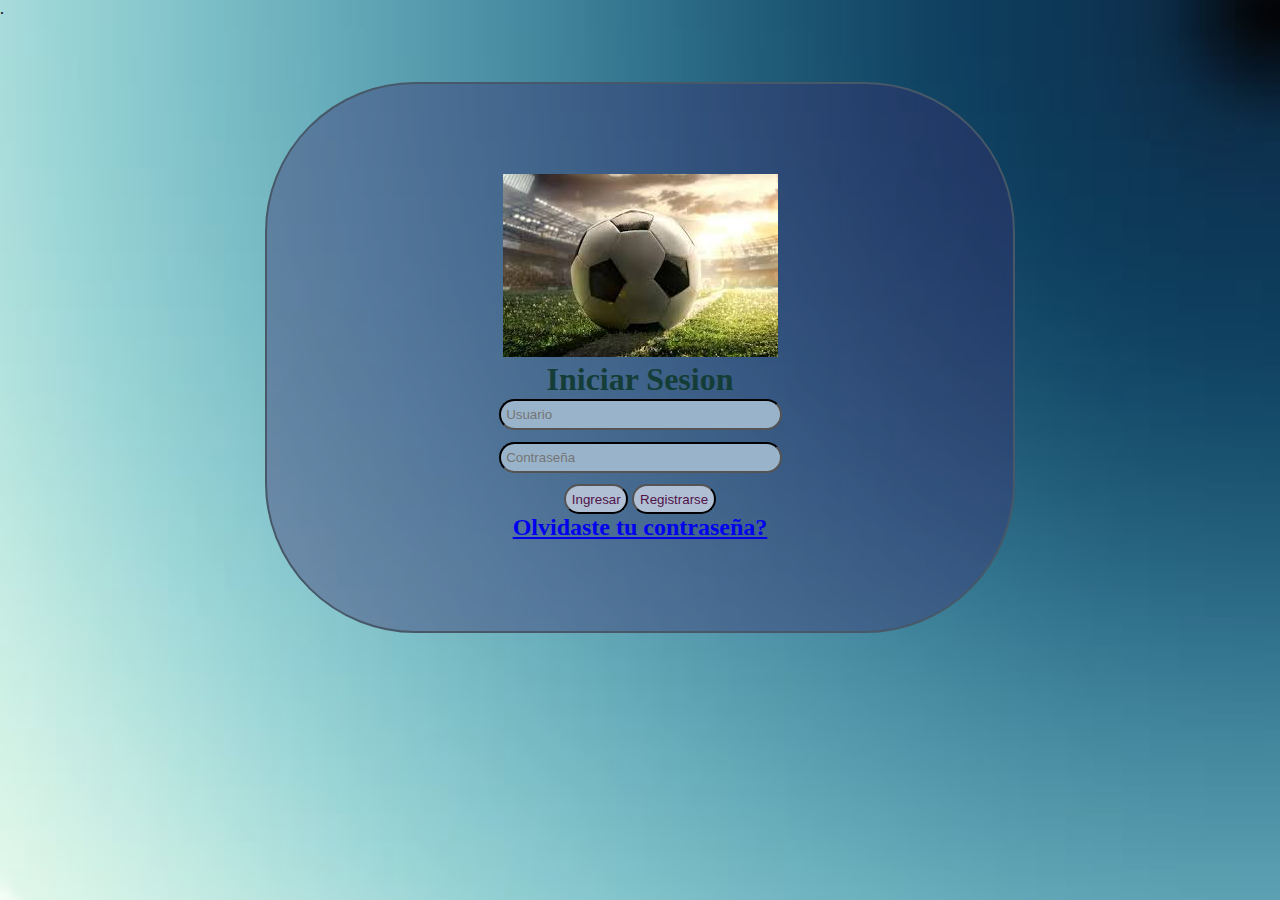
<file: Algo/index.html>
<!DOCTYPE html>
<html lang="es">
<head>
    <meta charset="UTF-8">
    <title>Interfaz</title>
    <link rel = "stylesheet" type = "text/css" href = "style.css" />.

</head>
<body> 
    <section class = "box">
        <img src = fulbo.jpg>
        <h1><b>Iniciar Sesion</b></h1>
        <form action="validar.php" method="post">
            <h2><input type="text" name="usuario" placeholder="Usuario" class = "campo-usuario"></h2>
            <h2><input type="password" name="clave" placeholder="Contraseña" class = "campo-contrasenia"></h2>
                    <input type="submit" value="Ingresar" class = "boton-ingreso">
                    <input type="submit" value="Registrarse" class = "boton-registro">
            <h2><a href="#">Olvidaste tu contraseña?</a></h2>
    </section>
</body>
</html>
</file>
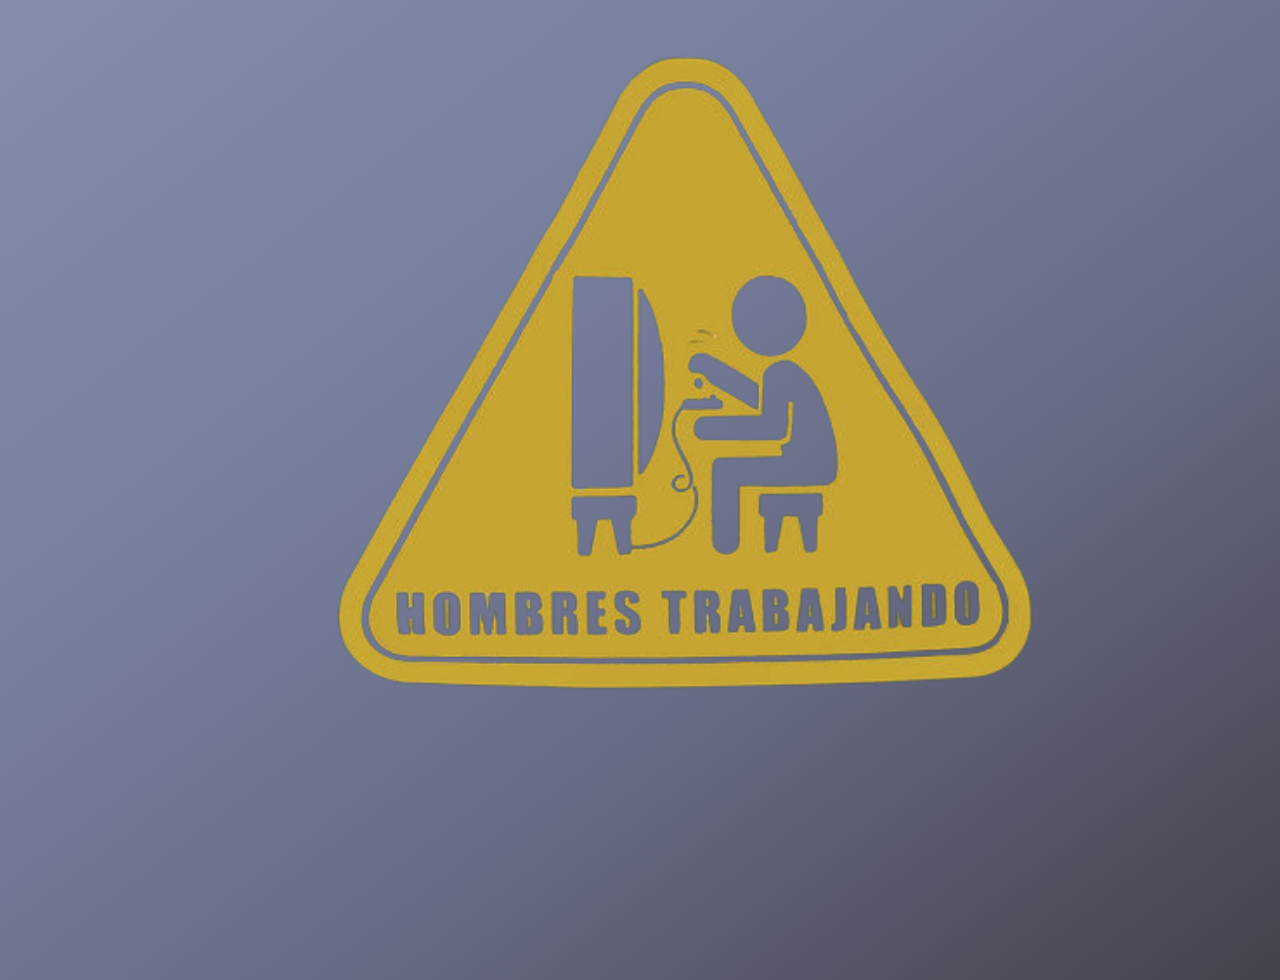
<file: infor.html>
<html lang="en">
<head>
    <meta charset="UTF-8">
    <meta name="viewport" content="width=device-width, initial-scale=1.0">
    <title>aun no esta listo</title>
    <link rel="stylesheet" href="infor.css">
</head>
<body>
<img src="FA.png" >
    
</body>
</html>
</file>
<file: Algo/style.css>
* {
	margin: 0;
	padding: 0;
	box-sizing: border-box;
}

body {
	background: url('fondo2.jpg');
	background-size: cover;
}


.box {
	width: 750px;
	background: rgba(61, 45, 110, 0.4);
	margin: 0 auto;
	margin-top: 5%;
	padding: 90px;
	color: rgb(21, 61, 55);
	text-align: center;
    border-radius: 150px;
    border: 2px solid rgb(71, 88, 104);

}

.boton-ingreso, .boton-registro{
    background-color: rgb(176, 191, 211);
    color: rgb(79, 18, 73);
    padding: 1%;
    border-radius: 15px;
    border-color: rgb(0, 0, 0);
}

.campo-usuario, .campo-contrasenia{
    background-color: rgb(153, 180, 202);
    padding: 1%;
    border-radius: 25px;
    border-color: rgb(0, 0, 0);
    width: 50%;
    margin: 0 auto;
    margin-bottom: 2%;
}

.olvidaste-contrasenia{
    color: aliceblue;
}


.box p {
	text-align: justify;; 
}
</file>
<file: infor.css>
body {
    background-image: linear-gradient(to right bottom, #848dab, #8089a7, #7d85a4, #7982a0, #767e9d, #717895, #6c718c, #676b84, #5e6175, #555667, #4c4d59, #43434b);
  
    font-family: -apple-system, BlinkMacSystemFont, "Segoe UI", Roboto, Oxygen,
      Ubuntu, Cantarell, "Open Sans", "Helvetica Neue", sans-serif;
  
    min-height: 100vh;
    padding: 2rem;
  
    color: hsla(0, 0%, 0%, 0.6);
    text-align: center;
  }
img{

    position: center;
    width: 1000px;
    height: auto;
    background-position: center; 

}
</file>
